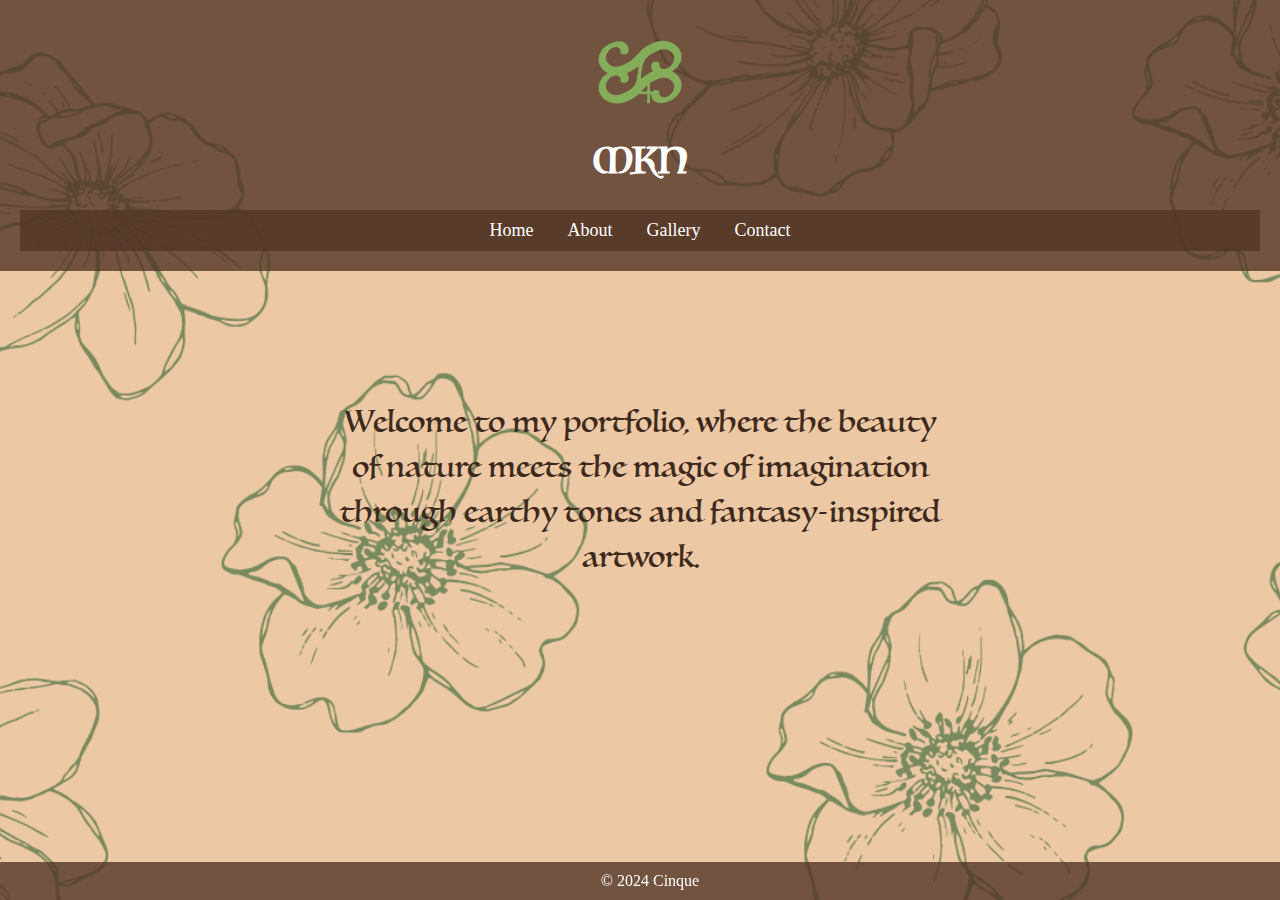
<file: index.html>
<!DOCTYPE html>
<html lang="en">
<head>
    <meta charset="UTF-8">
    <meta name="viewport" content="width=device-width, initial-scale=1.0">
    <title>Home - Artist Portfolio</title>
    <link rel="stylesheet" href="styles.css">
</head>
<body>
    <!-- Header and Navigation -->
    <header>
        <img src="logo.png" alt="Artist Logo" class="logo">
        <h1 class="artist-name">MKN</h1>
        <nav>
            <ul>
                <li><a href="index.html">Home</a></li>
                <li><a href="about.html">About</a></li>
                <li><a href="gallery.html">Gallery</a></li>
                <li><a href="contact.html">Contact</a></li>
            </ul>
        </nav>
    </header>

    <!-- Home Section -->
    <section class="home-section">
        <div class="welcome-text">
        
            <p>Welcome to my portfolio, where the beauty of nature meets the magic of imagination through earthy tones and fantasy-inspired artwork.</p>
        </div>
    </section>

    <!-- Footer -->
    <footer>
        <p>&copy; 2024 Cinque</p>
    </footer>
</body>
</html>
</file>
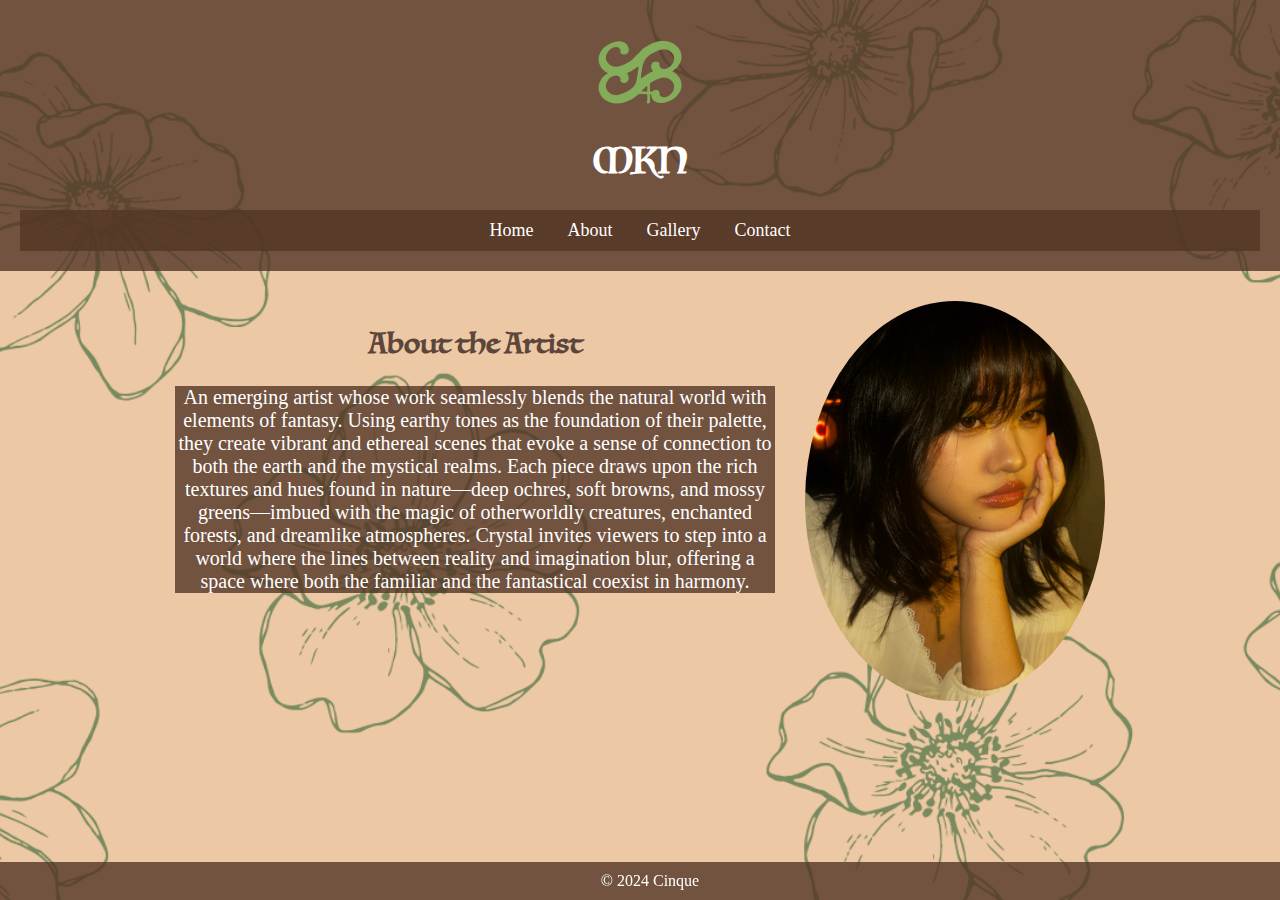
<file: about.html>
<!DOCTYPE html>
<html lang="en">
<head>
    <meta charset="UTF-8">
    <meta name="viewport" content="width=device-width, initial-scale=1.0">
    <title>About - Artist Portfolio</title>
    <link rel="stylesheet" href="styles.css">
</head>
<body>
    
    <header>
        <img src="logo.png" alt="Artist Logo" class="logo">
        <h1 class="artist-name">MKN</h1>
        <nav>
            <ul>
                <li><a href="index.html">Home</a></li>
                <li><a href="about.html">About</a></li>
                <li><a href="gallery.html">Gallery</a></li>
                <li><a href="contact.html">Contact</a></li>
            </ul>
        </nav>
    </header>

    <!-- About Section -->
    <section class="about-section">
        <div class="about-text">
            <h2>About the Artist</h2>
            <p>An emerging artist whose work seamlessly blends the natural world with elements of fantasy. Using earthy tones as the foundation of their palette, they create vibrant and ethereal scenes that evoke a sense of connection to both the earth and the mystical realms. Each piece draws upon the rich textures and hues found in nature—deep ochres, soft browns, and mossy greens—imbued with the magic of otherworldly creatures, enchanted forests, and dreamlike atmospheres. Crystal invites viewers to step into a world where the lines between reality and imagination blur, offering a space where both the familiar and the fantastical coexist in harmony.  </p>
        </div>
        <div class="about-image">
            <img src="artist.jpeg" alt="Artist Photo">
        </div>
    </section>

    <!-- Footer -->
    <footer>
        <p>&copy; 2024 Cinque</p>
    </footer>
</body>
</html>
</file>
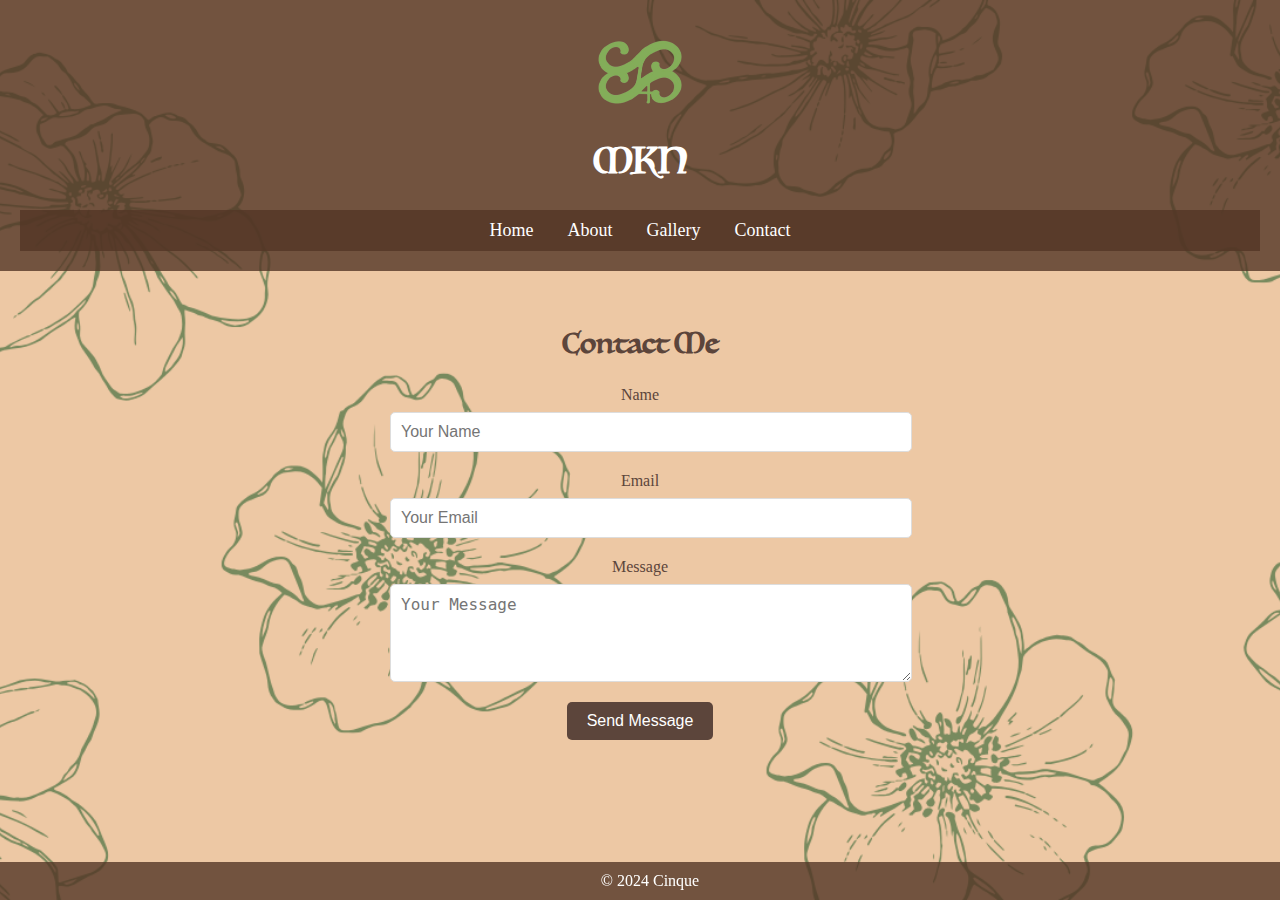
<file: contact.html>
<!DOCTYPE html>
<html lang="en">
<head>
    <meta charset="UTF-8">
    <meta name="viewport" content="width=device-width, initial-scale=1.0">
    <title>Contact - Artist Portfolio</title>
    <link rel="stylesheet" href="styles.css">
</head>
<body>

    <header>
        <img class="logo" src="logo.png" alt="Artist Logo">
        <h1 class="artist-name">MKN</h1>
        <nav>
            <ul>
                <li><a href="index.html">Home</a></li>
                <li><a href="about.html">About</a></li>
                <li><a href="gallery.html">Gallery</a></li>
                <li><a href="contact.html">Contact</a></li>
            </ul>
        </nav>
    </header>

    <!-- Contact Section -->
    <section class="contact-section">
        <h2>Contact Me</h2>
        <form action="#" method="POST" class="contact-form">
            <div class="form-group">
                <label for="name">Name</label>
                <input type="text" id="name" name="name" placeholder="Your Name" required>
            </div>
            <div class="form-group">
                <label for="email">Email</label>
                <input type="email" id="email" name="email" placeholder="Your Email" required>
            </div>
            <div class="form-group">
                <label for="message">Message</label>
                <textarea id="message" name="message" placeholder="Your Message" rows="4" required></textarea>
            </div>
            <button type="submit">Send Message</button>
        </form>
    </section>

    <footer>
        <p>&copy; 2024 Cinque</p>
    </footer>

</body>
</html>
</file>
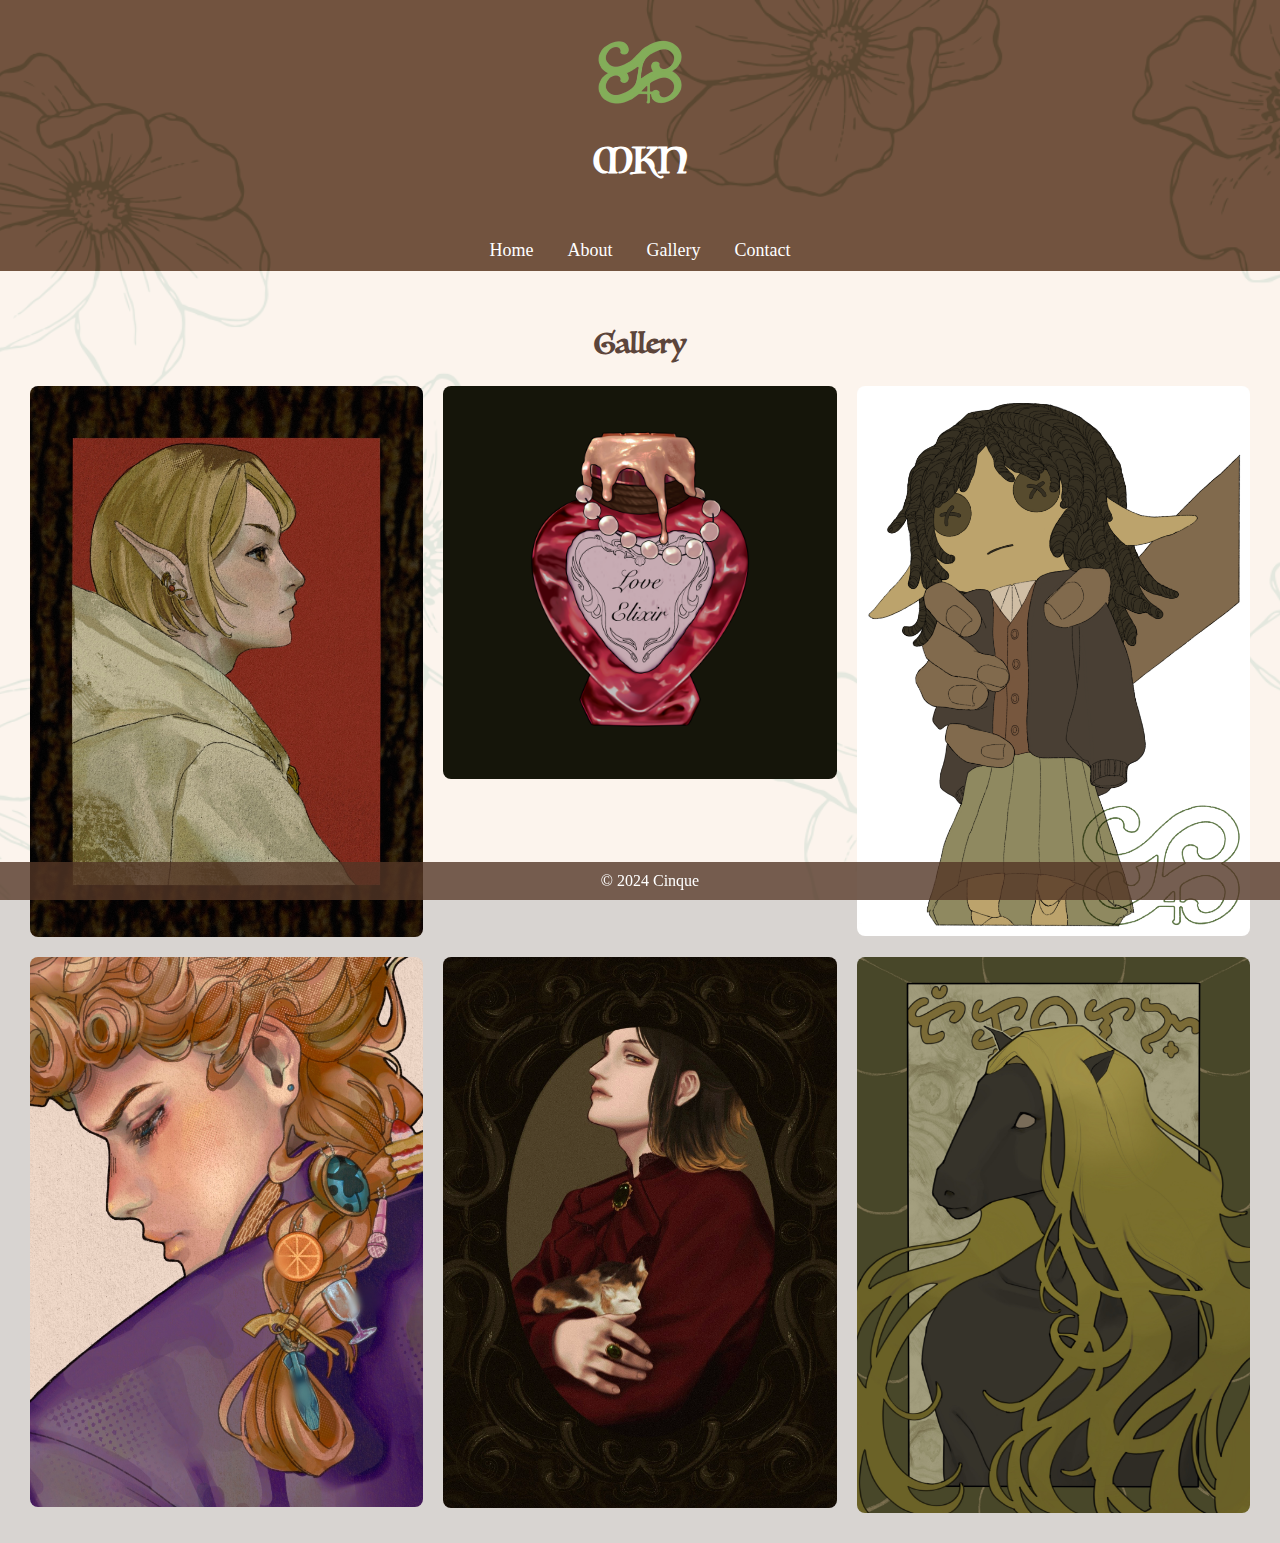
<file: gallery.html>
<!-- Gallery Page (gallery.html) -->
<!DOCTYPE html>
<html lang="en">
<head>
    <meta charset="UTF-8">
    <meta name="viewport" content="width=device-width, initial-scale=1.0">
    <title>Gallery</title>
    <link rel="stylesheet" href="styles.css">
</head>
<body>
    <header>
        <img class="logo" src="logo.png" alt="Artist Logo">
        <h1 class="artist-name">MKN</h1>
    </header>

    <nav>
        <ul>
            <li><a href="index.html">Home</a></li>
            <li><a href="about.html">About</a></li>
            <li><a href="gallery.html">Gallery</a></li>
            <li><a href="contact.html">Contact</a></li>
        </ul>
    </nav>

    <section class="gallery">
        <h2>Gallery</h2>
        <div class="gallery-grid">
            <img src="kenma.jpg" alt="Product 1">
            <img src="potion.png" alt="Product 2">
            <img src="doll.png" alt="Product 3">
            <img src="giorno.JPG" alt="Product 4">
            <img src="ken2.jpeg" alt="Product 5">
            <img src="tikbalang.jpeg" alt="Product 6">
        </div>
    </section>

    <footer>
        <p>&copy; 2024 Cinque</p>
    </footer>
</body>
</html>
</file>
<file: styles.css>
/* Global Styles */
body {
    margin: 0;
    font-family: 'Palatino', serif;
    background-color: #3e2a1d; /* Fallback color if image is not loaded */
    background-image: url('bg.png'); /* Ensure this path is correct */
    background-size: cover; /* Cover the entire page */
    background-position: center center; /* Center the background image */
    background-attachment: fixed; /* Keep the background fixed while scrolling */
}

.welcome-text {
    color: white; /* Set text color to #33241d */
    text-align: center; /* Optional: center align the text */
    font-size: 48px; 
    font-family: 'Luminari';/* Optional: use the desired font family */
    src: url('Luminari-Regular.ttf') format('truetype');
   
}

a {
    text-decoration: none;
    color: inherit;
}

@font-face {
    font-family: 'Luminari';
    src: url('Luminari-Regular.ttf') format('truetype'); 
    font-weight: normal;
    font-style: normal;
}

/* Header Styles */
header {
    text-align: center;
    background-color: rgba(82, 54, 38, 0.8); /* Transparent dark brown background */
    padding: 20px;
}

header .artist-name {
    font-family: 'Luminari';
    src: url('Luminari-Regular.ttf') format('truetype'); 
    font-size: 50px; /* Adjust size for better visibility */
    color: white; /* Artist name text color */
    margin-top: 10px;
}

header .logo {
    width: 150px;
    height: auto;
}

/* Header and Navigation Styles */
header {
    text-align: center;
    background-color: rgba(82, 54, 38, 0.8); /* Transparent dark brown background */
    padding: 20px;
}

header .artist-name {
    font-family: 'Luminari', serif;
    font-size: 36px;
    color: white;
    margin-top: 10px;
}

header .logo {
    width: 150px;
    height: auto;
}

nav {
    background-color: rgba(82, 54, 38, 0.8); /* Transparent dark brown background */
    padding: 10px 0;
}

nav ul {
    list-style-type: none;
    text-align: center;
    margin: 0;
    padding: 0;
}

nav ul li {
    display: inline;
    margin: 0 15px;
}

nav ul li a {
    color: white;
    font-family: 'Palatino', serif;
    font-size: 18px;
}

nav ul li a:hover {
    text-decoration: underline;
}

/* About Section Styles */
.about-section {
    display: flex;
    flex-wrap: wrap;
    justify-content: center;
    padding: 30px;
    text-align: center;
    gap: 30px;
}

.about-text {
    flex: 1;
    max-width: 600px;
}

.about-text h2 {
    font-size: 28px;
    font-family: 'Luminari';
    src: url('Luminari-Regular.ttf') format('truetype'); 
    color: #5c453b;
}

.about-text p {
    font-size: 20px;
    color: white;
    background-color: rgba(82, 54, 38, 0.8); /* Transparent dark brown background */
}

.about-image {
    flex: 1;
    max-width: 300px;
}

.about-image img {
    width: 100%; /* Make sure image fits the container */
    height: auto;
    border-radius: 50%; /* Makes the photo circular */
    object-fit: cover;
}

/* Gallery Section */
.gallery {
    text-align: center;
    padding: 30px;
    background-color: rgba(255, 255, 255, 0.8); /* Semi-transparent white background */
}

.gallery h2 {
    font-size: 28px;
    font-family: 'Luminari';
    src: url('Luminari-Regular.ttf') format('truetype'); 
    color: #5c453b;
}

/* Grid Layout for Gallery */
.gallery-grid {
    display: grid;
    grid-template-columns: repeat(3, 1fr); /* 3 equal columns */
    gap: 20px;
    margin-top: 20px;
}

.gallery-grid img {
    width: 100%; /* Ensure images take up the full width of their container */
    height: auto; /* Maintain aspect ratio */
    border-radius: 8px;
    transition: transform 0.3s ease;
}

.gallery-grid img:hover {
    transform: scale(1.05); /* Zoom effect on hover */
}

/* Footer Styles */
footer {
    background-color: rgba(82, 54, 38, 0.8); /* Transparent dark brown background */
    color: white;
    text-align: center;
    padding: 10px;
    position: fixed;
    width: 100%;
    bottom: 0;
}

footer p {
    margin: 0;
}

/* Responsive Design - Adjust for smaller screens */
@media (max-width: 768px) {
    .gallery-grid {
        grid-template-columns: 1fr 1fr; /* 2 columns for smaller screens */
    }

    .gallery-grid img {
        width: 100%; /* Images still take full width of their container */
    }

    /* Adjust About Section Layout for Smaller Screens */
    .about-section {
        flex-direction: column;
        text-align: center;
    }

    .about-image {
        margin-top: 20px;
    }
}

@media (max-width: 480px) {
    .gallery-grid {
        grid-template-columns: 1fr; /* Single column for very small screens */
    }
}
/* Contact Section */
.contact-section {
    padding: 30px;
    text-align: center;
}

.contact-section h2 {
    font-size: 28px;
    font-family: 'Luminari';
    src: url('Luminari-Regular.ttf') format('truetype'); 
    color: #5c453b;
}

/* Contact Form Styles */
.contact-form {
    display: flex;
    flex-direction: column;
    align-items: center;
    gap: 20px;
    max-width: 500px;
    margin: 0 auto;
}

.contact-form .form-group {
    display: flex;
    flex-direction: column;
    width: 100%;
}

.contact-form label {
    font-size: 16px;
    color: #5c453b;
    margin-bottom: 8px;
}

.contact-form input, 
.contact-form textarea {
    padding: 10px;
    font-size: 16px;
    border: 1px solid #ddd;
    border-radius: 5px;
    width: 100%;
}

.contact-form button {
    background-color: #5c453b;
    color: white;
    border: none;
    padding: 10px 20px;
    font-size: 16px;
    border-radius: 5px;
    cursor: pointer;
    transition: background-color 0.3s ease;
}

.contact-form button:hover {
    background-color: #3e2a1d;
}

/* Responsive Design */
@media (max-width: 768px) {
    .contact-form {
        gap: 15px;
    }

    .contact-form input, 
    .contact-form textarea {
        font-size: 14px;
    }

    .contact-form button {
        font-size: 14px;
        padding: 8px 16px;
    }
}
/* Home Section */
.home-section {
    background-image: url('bg.png'); /* Path to your image */
    background-size: cover;  /* Cover the whole section */
    background-position: center center; /* Center the image */
    background-attachment: fixed; /* Keep the background fixed while scrolling */
    color: white; /* Text color to ensure it's visible on the background */
    text-align: center; /* Center the text inside */
    padding: 100px 20px; /* Add some padding for spacing */
}

.home-section .welcome-text {
    max-width: 600px;
    margin: 0 auto;
}


.home-section p {
    font-size: 30px;
    color: #3e2a1d;
    line-height: 1.5;
    font-family: 'Luminari';
    src: url('Luminari-Regular.ttf') format('truetype'); 
    
}
</file>
